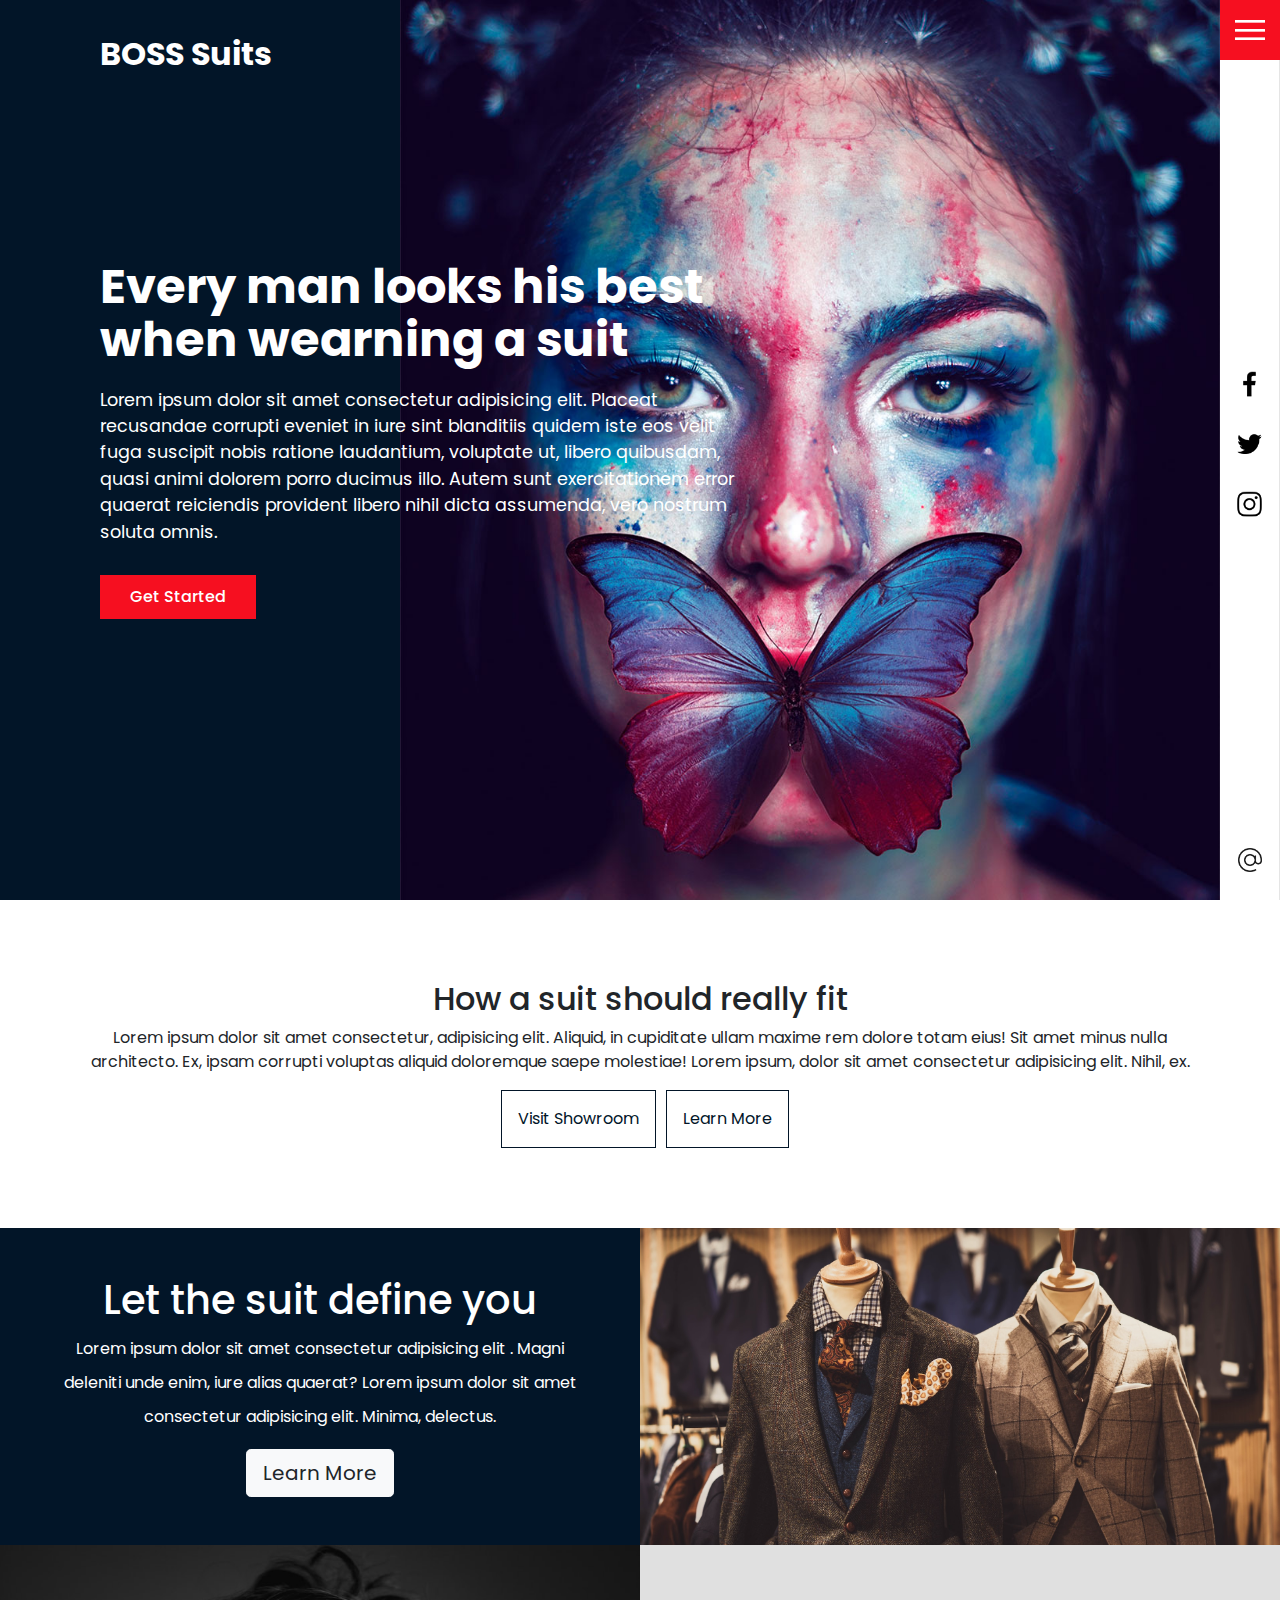
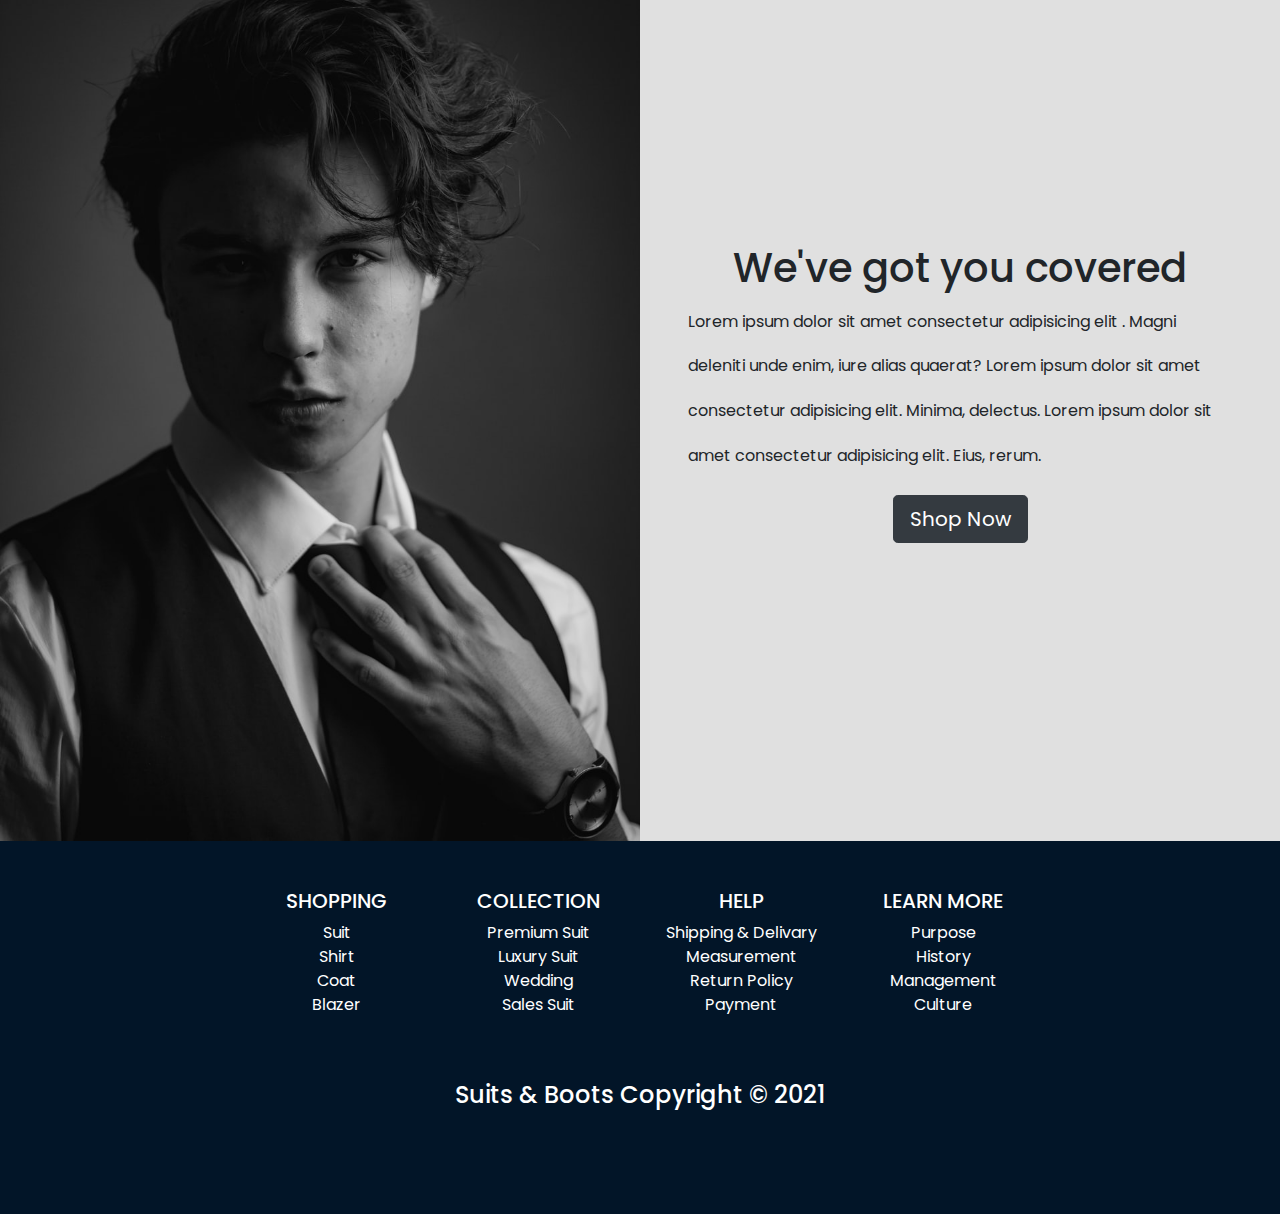
<file: index.html>
<!DOCTYPE html>
<html lang="en">
<head>
    <meta charset="UTF-8">
    <meta name="viewport" content="width=device-width, initial-scale=1.0">
    <title>Home</title>
    <link rel="stylesheet" href="bootstrap.min.css">
    <link rel="stylesheet" href="awsome/css/all.css">
    <link rel="stylesheet" href="style.css">
</head>
<body>
    <!-- Landing Page -->
    <section class="section">
        <div class="logo"> BOSS Suits </div>
        <img src="images/bg.jpg" alt="" class="bg"/>
        <div class="content">
            <h2>Every man looks his best<br> when wearning a suit</h2>
            <p>Lorem ipsum dolor sit amet consectetur adipisicing elit. Placeat recusandae corrupti eveniet in iure 
                sint blanditiis quidem iste eos velit fuga suscipit nobis ratione laudantium, voluptate ut, libero 
                quibusdam, quasi animi dolorem porro ducimus illo.
                Autem sunt exercitationem error quaerat reiciendis 
                provident libero nihil dicta assumenda, vero nostrum soluta omnis.
            </p>
            <a href="#"> Get Started</a>
        </div>
    </section>

    <!-- Fit section-->
    <section class="fit">
        <h2> How a suit should really fit</h2>
        <p>Lorem ipsum dolor sit amet consectetur, adipisicing elit. Aliquid, in cupiditate 
            ullam maxime rem dolore totam eius! Sit amet minus nulla architecto. Ex, ipsam 
            corrupti voluptas aliquid doloremque saepe molestiae!
            Lorem ipsum, dolor sit amet consectetur adipisicing elit. Nihil, ex.
        </p>
        <div class="d-flex justify-content-center">
            <a href="fit-button"> Visit Showroom</a>
            <a href="fit-button"> Learn More </a>
        </div>
    </section>

    <!-- Define Section-->
    <section class="define">
        <div class="row no-gutters">
            <div class="col-lg-6 d-flex define-text flex-column align-items-center justify-content-center p-5">
                <h1 class="text-center"> Let the suit define you</h1>
                <p class="text-center"> 
                    Lorem ipsum dolor sit amet consectetur adipisicing elit
                    . Magni deleniti unde enim, iure alias quaerat?
                    Lorem ipsum dolor sit amet consectetur adipisicing 
                    elit. Minima, delectus.
                </p>
                <button class="btn btn-light btn-lg"> Learn More</button>
            </div>
            <div class="define-img  col-lg-6"></div>
            

            <div class="col-lg-6">
                <img src="./images/suit2.jpeg"  class="img-fluid" alt="Suit"/>
            </div>
            <div class="col-lg-6 d-flex define-text2 flex-column align-items-center justify-content-center p-5">
                <h1> We've got you covered</h1>
                <p> 
                    Lorem ipsum dolor sit amet consectetur adipisicing elit
                    . Magni deleniti unde enim, iure alias quaerat?
                    Lorem ipsum dolor sit amet consectetur adipisicing 
                    elit. Minima, delectus.
                    Lorem ipsum dolor sit amet consectetur 
                    adipisicing elit. Eius, rerum.
                </p>
                <button class="btn btn-dark btn-lg"> Shop Now </button>
            </div>
        </div>
    </section>

    <footer class="dark text-center text-white p-5">
        <div class="row justify-content-center">
            <div class=" col-lg-2 col-md-3 ">
                <h5> Shopping</h5>
                <ul>
                    <li><a href=""> Suit</a></li>
                    <li><a href=""> Shirt</a></li>
                    <li><a href=""> Coat</a></li>
                    <li><a href=""> Blazer</a></li>
                </ul>
            </div>
            <div class="col-lg-2 col-md-3 ">
                <h5> Collection </h5>
                <ul>
                    <li><a href=""> Premium Suit</a></li>
                    <li><a href=""> Luxury Suit</a></li>
                    <li><a href=""> Wedding</a></li>
                    <li><a href=""> Sales Suit</a></li>
                </ul>
            </div>

            <div class=" col-lg-2 col-md-3 ">
                <h5> Help </h5>
                <ul>
                    <li><a href=""> Shipping & Delivary </a></li>
                    <li><a href=""> Measurement </a></li>
                    <li><a href=""> Return Policy </a></li>
                    <li><a href=""> Payment </a></li>
                </ul>
            </div>

            <div class="col-lg-2  col-md-3">
                <h5> Learn more </h5>
                <ul>
                    <li><a href=""> Purpose </a></li>
                    <li><a href=""> History </a></li>
                    <li><a href=""> Management </a></li>
                    <li><a href=""> Culture </a></li>
                </ul>
            </div>
        </div>
        <h4 class="py-5"> Suits & Boots Copyright &copy; 2021</h4>
    </footer>

    <div class="menuToggle" onclick="toggleMenu();"></div>
    <div class="navigation">
        <ul>
            <li><a href="index.html"> Home </a></li>
            <li><a href="about.html"> About </a></li>
            <li><a href="product.html"> Products </a></li>
        </ul>
        <div class="socialBar">
            <ul>
                <li><a href="#"> <img src="images/facebook.png" alt=""></a></li>
                <li><a href="#"> <img src="images/twitter.png" alt=""></a></li>
                <li><a href="#"> <img src="images/instagram.png" alt=""></a></li>
            </ul>
            <a href="#" class="emailBx"> <img src="images/email.png" alt=""></a>
        </div>
    </div>
    
    <script  src="script.js"></script>
    </body>
    
</body>
</html>
</file>
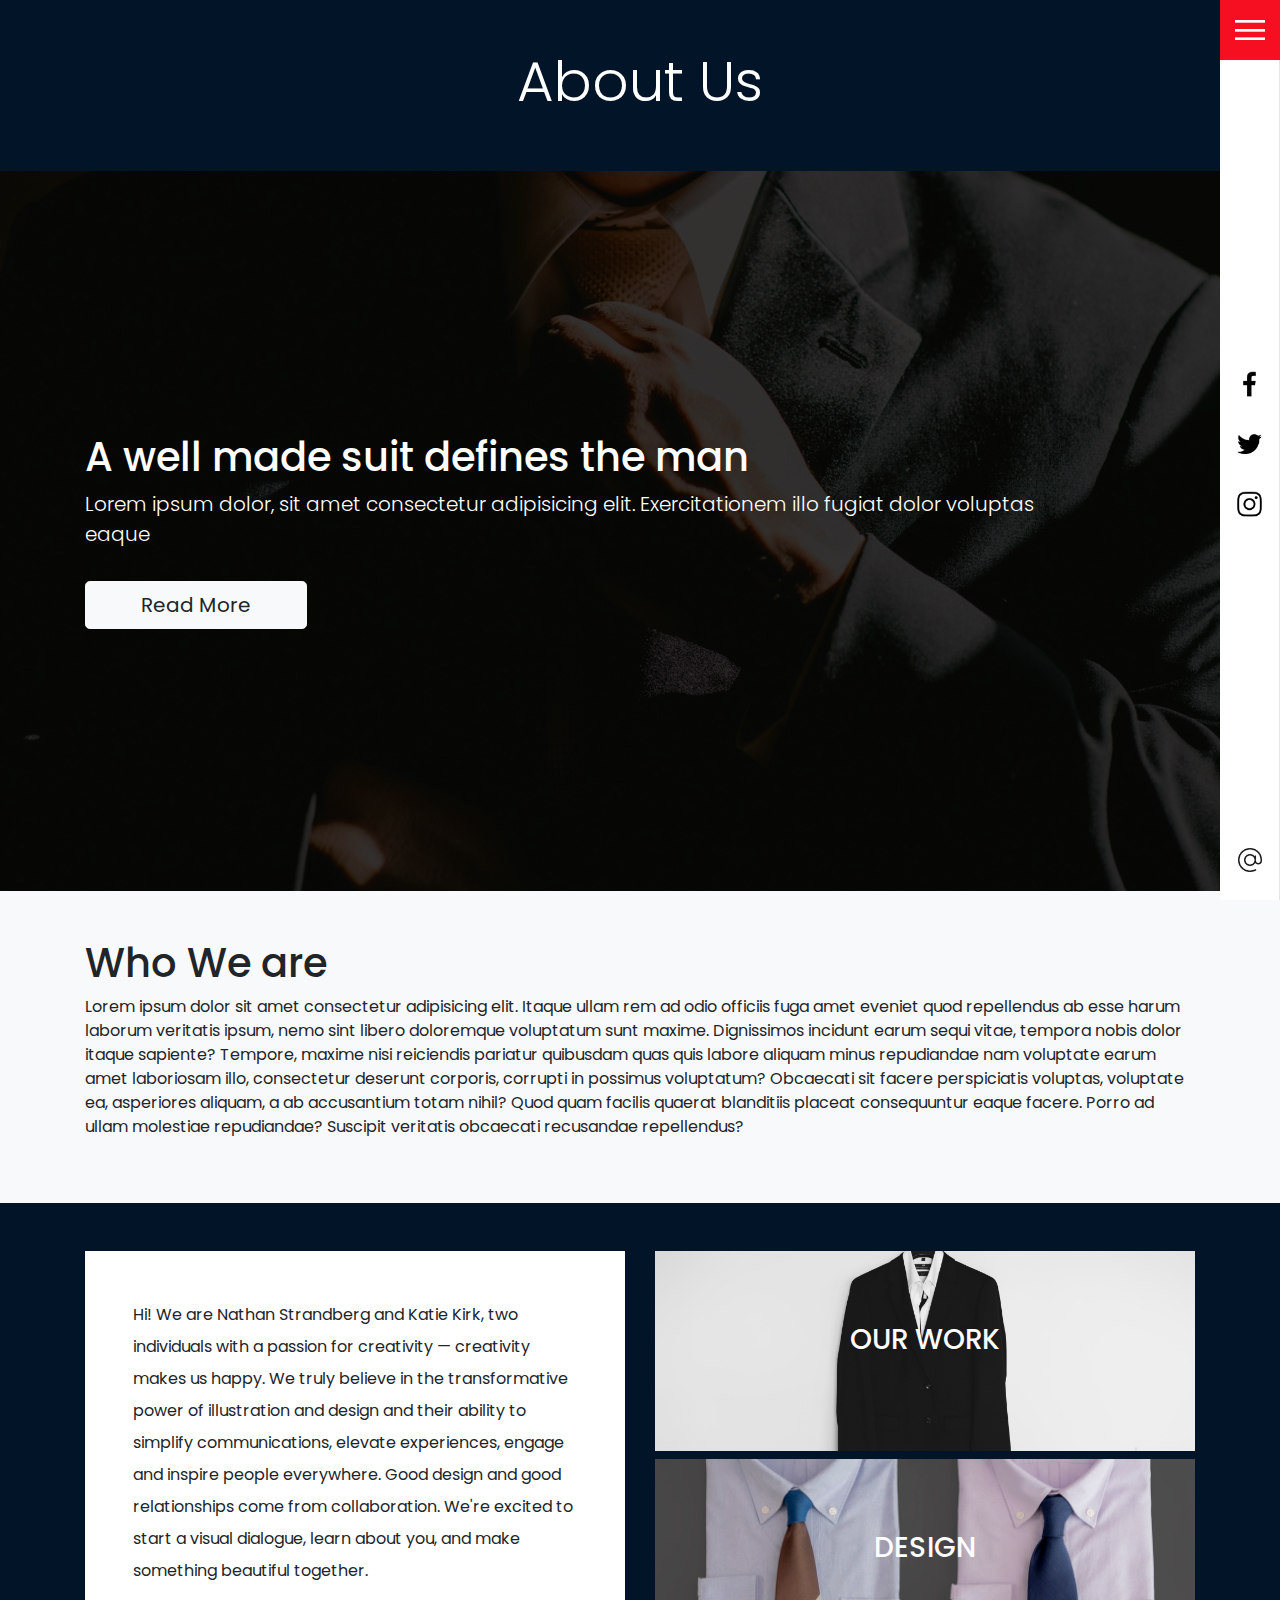
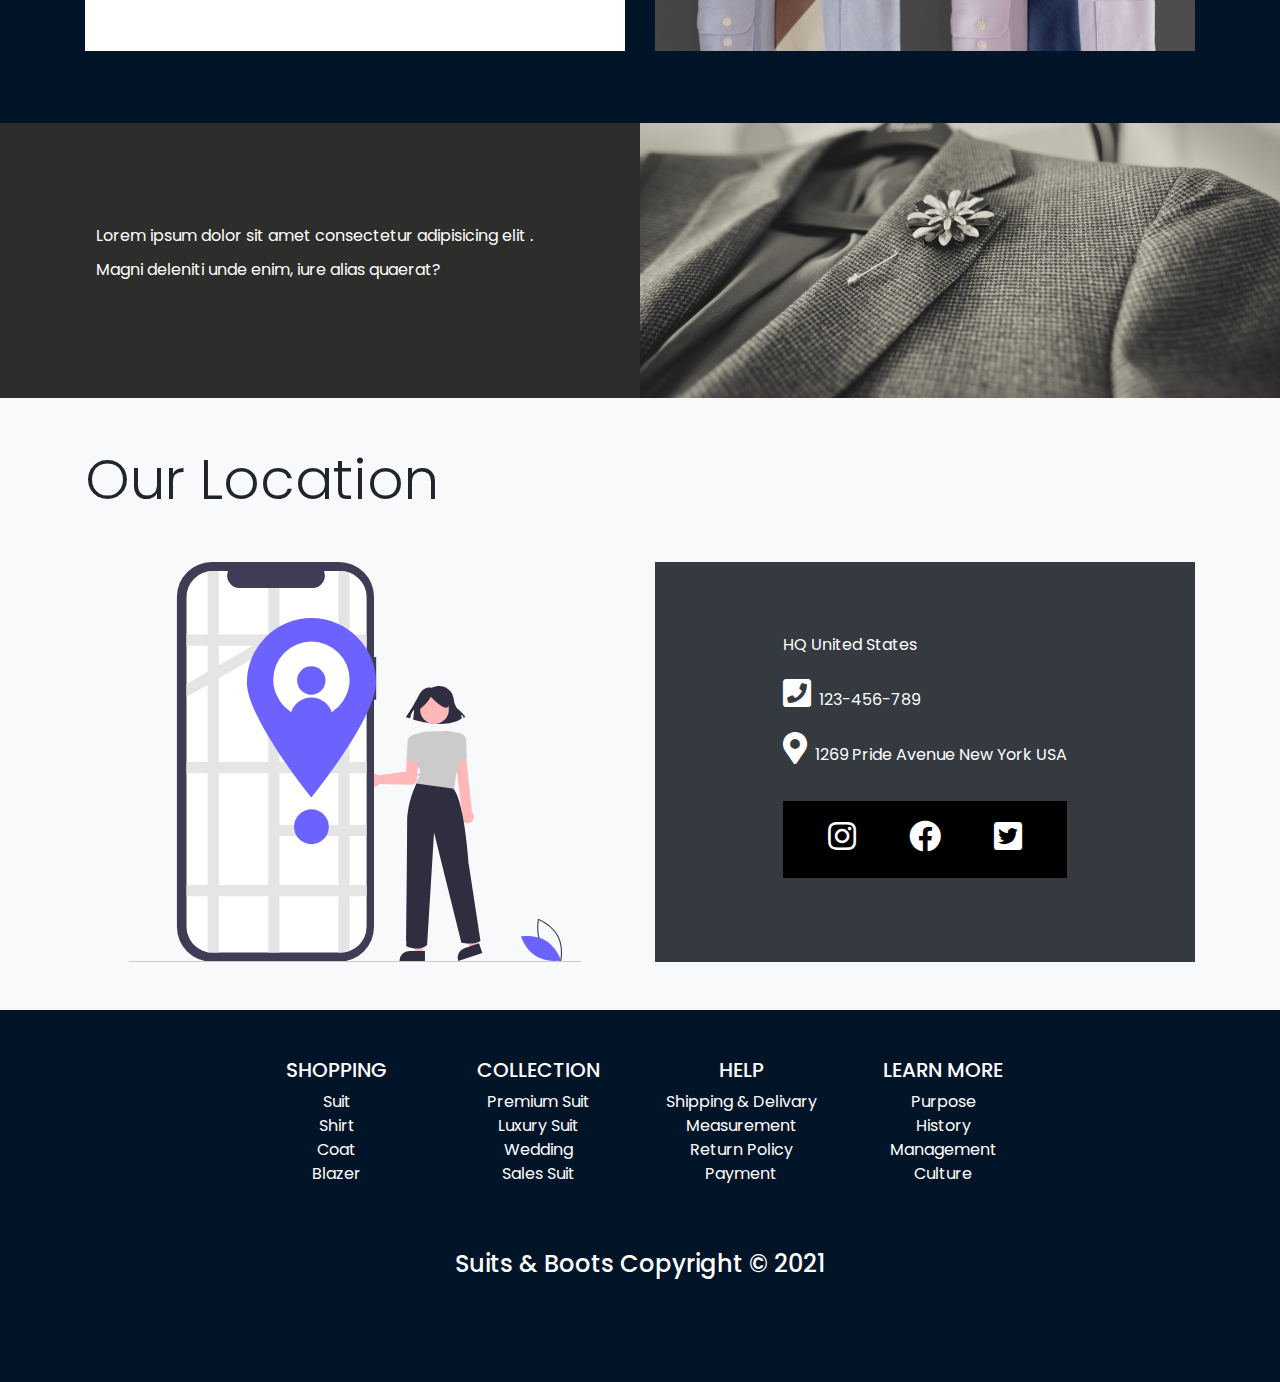
<file: about.html>
<!DOCTYPE html>
<html lang="en">
<head>
    <meta charset="UTF-8">
    <meta name="viewport" content="width=device-width, initial-scale=1.0">
    <link rel="stylesheet" href="bootstrap.min.css">
    <link rel="stylesheet" href="style.css">
    <link rel="stylesheet" href="awsome/css/all.css">
    <title>About </title>
</head>
<body>
    <!--  Heading -->
    <section id="heading">
        <div class="p-5 text-white text-center">
            <h1 class="display-4"> About Us</h1>
        </div>
    </section>


    <!-- Landing -->
    <section id="contact-landing">
        <div class="overlay">
            <div class="inner-overlay">
                <div class="container">
                    <h1 class="adjust-width"> A well made suit defines the man</h1>
                    <p class="lead adjust-width"> 
                        Lorem ipsum dolor, sit amet consectetur adipisicing elit. 
                        Exercitationem illo fugiat dolor voluptas eaque 
                    </p>
                    <button class="btn btn-light   btn-lg mt-3">Read More</button>
                </div>
            </div>
        </div>
    </section>

    <!-- About-->
    <section id="about" class="py-5 bg-light">
        <div class="container">
            <h1>Who We are</h1>
            <p>Lorem ipsum dolor sit amet consectetur adipisicing elit. Itaque ullam rem ad odio officiis fuga amet eveniet quod 
                repellendus ab esse harum laborum veritatis ipsum, nemo sint libero doloremque voluptatum sunt maxime. Dignissimos 
                incidunt earum sequi vitae, tempora nobis dolor itaque sapiente? Tempore, maxime nisi reiciendis pariatur quibusdam 
                quas quis labore aliquam minus repudiandae nam voluptate earum amet laboriosam illo, consectetur deserunt corporis, 
                corrupti in possimus voluptatum? Obcaecati sit facere perspiciatis voluptas, voluptate ea, asperiores aliquam, a ab 
                accusantium totam nihil? Quod quam facilis quaerat blanditiis placeat 
                consequuntur eaque facere. Porro ad ullam molestiae repudiandae? Suscipit veritatis obcaecati recusandae repellendus?
            </p>
        </div>
    </section>

    <!-- Information -->
    <section id="information" class="py-5">
        <div class="container">
            <div class="row">
                <div class="col-height col-lg-6 mb-4">
                    <div class="new-card  line-height p-5">
                        <p>Hi! We are Nathan Strandberg and Katie Kirk, two individuals with a passion for creativity — 
                            creativity makes us happy. We truly believe in the transformative power of illustration and 
                            design and their ability to simplify communications, elevate experiences, engage and inspire 
                            people everywhere. Good design and good relationships come from collaboration. 
                            We're excited to start a visual dialogue, learn about you, and make something beautiful together.
                        </p>
                    </div>
                </div>
                <div class="col-lg-6 mb-4">
                    <div class="shirt">
                        <div class="py-4">
                            <div class="inner-overlay py-5">
                                <h3> OUR WORK</h3>
                            </div>
                        </div>
                    </div>

                    <div class="shirt2 mt-2">
                        <div class="py-4">
                            <div class="inner-overlay py-5">
                                <h3> DESIGN </h3>
                            </div>
                        </div>
                    </div>
                    
                </div>
            </div>
        </div>
    </section>

    <!-- Define Section-->
    <section class="define">
        <div class="row no-gutters">
            <div class="col-lg-6 grey p-5">
               <div class="p-5">
                    <p> 
                        Lorem ipsum dolor sit amet consectetur adipisicing elit
                        . Magni deleniti unde enim, iure alias quaerat?
                    </p>
               </div>
            </div>
            <div class="define-img2  col-lg-6"></div>
    </section>


    <!-- Location section -->
    <section id="location" class="bg-light">
        <div class="container py-5">
            <p class="display-4"> 
                Our Location
            </p>
            <div class="row mt-5">
                <div class="col-lg-6">
                    <img src="images/location.svg" width="100%" height="400px" alt="" class="">
                </div>
                <div class="col-lg-6">
                    <div class="inner-overlay bg-dark">
                        <div class="contact line-height p-3">
                            <p>HQ United States</p>
                            <p> <i class="fas fa-phone-square mr-2 fa-2x"></i>123-456-789</p>
                            <p> <i class="fas fa-map-marker-alt mr-2 fa-2x"></i>1269  Pride Avenue New York USA</p>
                            <ul class="contact-icon">
                                <li><a href=""> <i class="fab fa-instagram fa-2x"></i> </a></li>
                                <li><a href=""><i class="fab fa-facebook fa-2x"></i> </a></li>
                                <li><a href=""> <i class="fab fa-twitter-square fa-2x"></i></a></li>
                            </ul>
                        </div>
                    </div>
                </div>
            </div>
                
        </div>
    </section>

    <!-- Footer -->
    <footer class="dark text-center text-white p-5">
        <div class="row justify-content-center">
            <div class=" col-lg-2 col-md-3 ">
                <h5> Shopping</h5>
                <ul>
                    <li><a href=""> Suit</a></li>
                    <li><a href=""> Shirt</a></li>
                    <li><a href=""> Coat</a></li>
                    <li><a href=""> Blazer</a></li>
                </ul>
            </div>
            <div class="col-lg-2 col-md-3 ">
                <h5> Collection </h5>
                <ul>
                    <li><a href=""> Premium Suit</a></li>
                    <li><a href=""> Luxury Suit</a></li>
                    <li><a href=""> Wedding</a></li>
                    <li><a href=""> Sales Suit</a></li>
                </ul>
            </div>

            <div class=" col-lg-2 col-md-3 ">
                <h5> Help </h5>
                <ul>
                    <li><a href=""> Shipping & Delivary </a></li>
                    <li><a href=""> Measurement </a></li>
                    <li><a href=""> Return Policy </a></li>
                    <li><a href=""> Payment </a></li>
                </ul>
            </div>

            <div class="col-lg-2  col-md-3">
                <h5> Learn more </h5>
                <ul>
                    <li><a href=""> Purpose </a></li>
                    <li><a href=""> History </a></li>
                    <li><a href=""> Management </a></li>
                    <li><a href=""> Culture </a></li>
                </ul>
            </div>
        </div>
        <h4 class="py-5"> Suits & Boots Copyright &copy; 2021</h4>
    </footer>


    <!-- Navigation -->
    <div class="menuToggle" onclick="toggleMenu();"></div>
    <div class="navigation">
        <ul>
            <li><a href="index.html"> Home </a></li>
            <li><a href="about.html"> About </a></li>
            <li><a href="product.html"> Products </a></li>
        </ul>
        <div class="socialBar">
            <ul>
                <li><a href="#"> <img src="images/facebook.png" alt=""></a></li>
                <li><a href="#"> <img src="images/twitter.png" alt=""></a></li>
                <li><a href="#"> <img src="images/instagram.png" alt=""></a></li>
            </ul>
            <a href="#" class="emailBx"> <img src="images/email.png" alt=""></a>
        </div>
    </div>

    
    <script  src="script.js"></script>
</body>
</html>
</file>
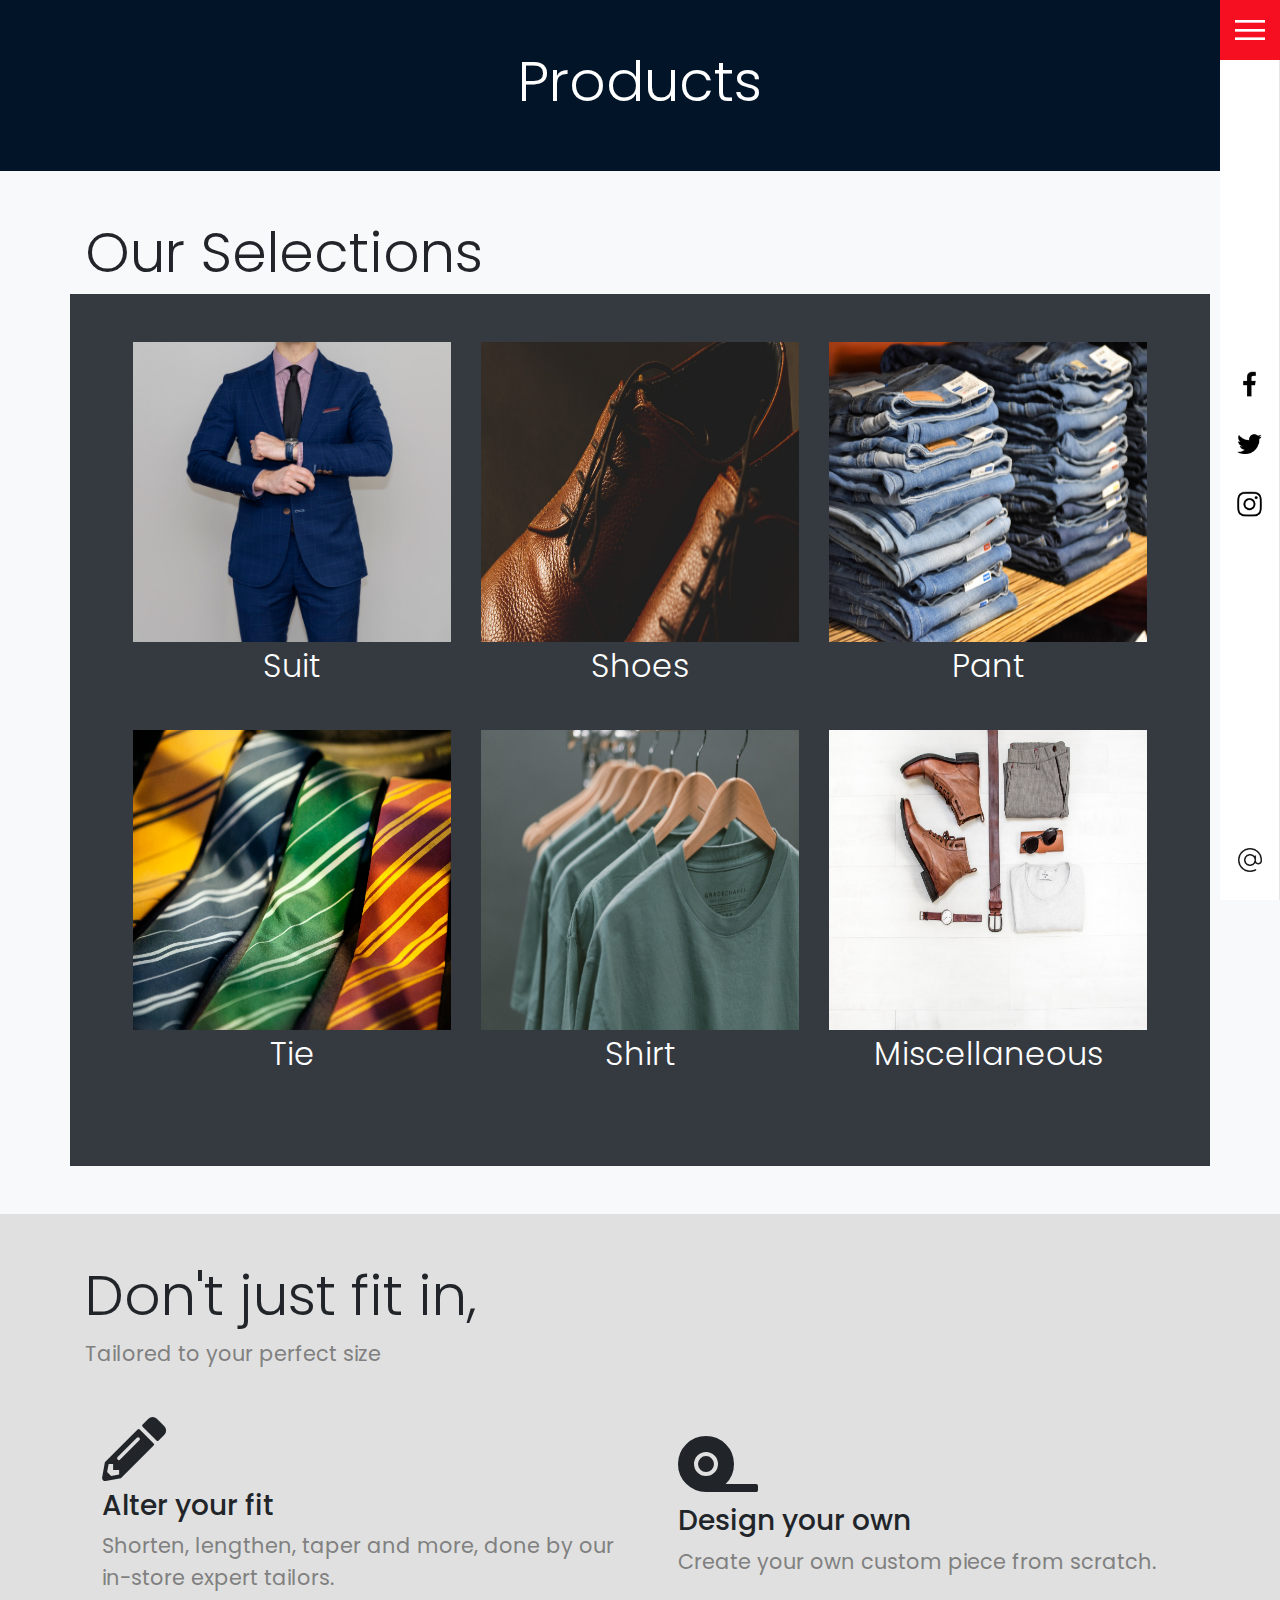
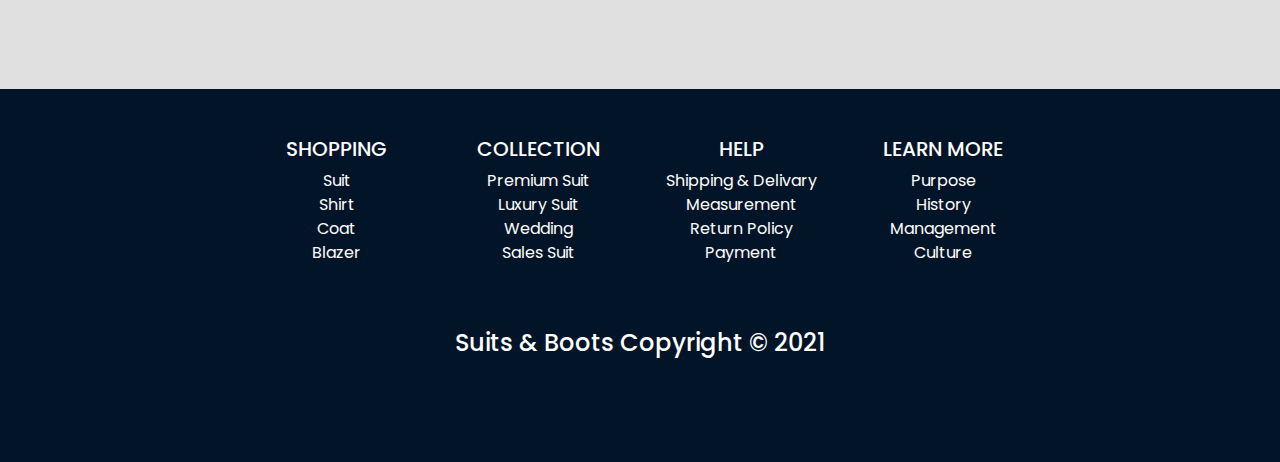
<file: product.html>
<!DOCTYPE html>
<html lang="en">
<head>
    <meta charset="UTF-8">
    <meta name="viewport" content="width=device-width, initial-scale=1.0">
    <title>Product</title>
    <link rel="stylesheet" href="bootstrap.min.css">
    <link rel="stylesheet" href="awsome/css/all.css">
    <link rel="stylesheet" href="style.css">
</head>
<body>
    <!--  Heading -->
    <section id="heading">
        <div class="p-5 text-white text-center">
            <h1 class="display-4"> Products </h1>
        </div>
    </section>

    <!-- Category -->
    <section id="category" class="py-5 bg-light">
        <div class="container">
            <h1 class="display-4"> Our Selections</h1>
            <div class="row justify-content-around p-5 bg-dark">
                <div class="col-md-4  product-img mb-4"> 
                    <img src="images/suit-img.jpeg" class="img-fluid" alt="">
                    <p class="lead"> Suit</p>
                </div>  
                
                <div class="col-md-4  product-img mb-4"> 
                    <img src="images/shoes-img.jpeg" class="img-fluid" alt="">
                    <p class="lead"> Shoes </p>
                </div> 

                <div class="col-md-4  product-img mb-4"> 
                    <img src="images/pant-img.jpeg" class="img-fluid" alt="">
                    <p class="lead"> Pant </p>
                </div> 

                <div class="col-md-4  product-img mb-4"> 
                    <img src="images/tie-img.jpeg" class="img-fluid" alt="">
                    <p class="lead"> Tie</p>
                </div>  
                
                <div class="col-md-4  product-img mb-4"> 
                    <img src="images/shirt-img.jpeg" class="img-fluid" alt="">
                    <p class="lead"> Shirt </p>
                </div> 

                <div class="col-md-4  product-img mb-4"> 
                    <img src="images/miscellaneous-img.jpeg" class="img-fluid" alt="">
                    <p class="lead"> Miscellaneous </p>
                </div> 

            </div>
        </div>
    </section>

    <!-- Fit slogan-->
    <section id="slogan" class="py-5">
        <div class="container">
            <div class="inner-slogan">
                <h4 class="display-4"> Don't just fit in,</h4>
                <p> Tailored to your perfect size</p>
                <div class="row p-3">
                    <div class="inner-slogan-flex p-3 col-sm-6">
                        <div class="">
                            <i class="fas fa-pencil-alt fa-4x mb-2"></i>
                            <h3> Alter your fit</h3>
                            <p>Shorten, lengthen, taper and more, done
                                by our in-store expert tailors.
                            </p>
                        </div>
                    </div>
                    <div class="inner-slogan-flex p-3 col-sm-6">
                        <div class="">
                            <i class="fas fa-tape fa-4x mb-2"></i>
                            <h3> Design your own</h3>
                            <p>
                                Create your own custom piece from scratch.
                            </p>
                        </div>
                    </div>
                </div>
            </div>
        </div>
    </section>

    <!-- Footer -->
    <footer class="dark text-center text-white p-5">
        <div class="row justify-content-center">
            <div class=" col-lg-2 col-md-3 ">
                <h5> Shopping</h5>
                <ul>
                    <li><a href=""> Suit</a></li>
                    <li><a href=""> Shirt</a></li>
                    <li><a href=""> Coat</a></li>
                    <li><a href=""> Blazer</a></li>
                </ul>
            </div>
            <div class="col-lg-2 col-md-3 ">
                <h5> Collection </h5>
                <ul>
                    <li><a href=""> Premium Suit</a></li>
                    <li><a href=""> Luxury Suit</a></li>
                    <li><a href=""> Wedding</a></li>
                    <li><a href=""> Sales Suit</a></li>
                </ul>
            </div>

            <div class=" col-lg-2 col-md-3 ">
                <h5> Help </h5>
                <ul>
                    <li><a href=""> Shipping & Delivary </a></li>
                    <li><a href=""> Measurement </a></li>
                    <li><a href=""> Return Policy </a></li>
                    <li><a href=""> Payment </a></li>
                </ul>
            </div>

            <div class="col-lg-2  col-md-3">
                <h5> Learn more </h5>
                <ul>
                    <li><a href=""> Purpose </a></li>
                    <li><a href=""> History </a></li>
                    <li><a href=""> Management </a></li>
                    <li><a href=""> Culture </a></li>
                </ul>
            </div>
        </div>
        <h4 class="py-5"> Suits & Boots Copyright &copy; 2021</h4>
    </footer>
    <!-- Navigation -->
    <div class="menuToggle" onclick="toggleMenu();"></div>
    <div class="navigation">
        <ul>
            <li><a href="index.html"> Home </a></li>
            <li><a href="about.html"> About </a></li>
            <li><a href="product.html"> Products </a></li>
        </ul>
        <div class="socialBar">
            <ul>
                <li><a href="#"> <img src="images/facebook.png" alt=""></a></li>
                <li><a href="#"> <img src="images/twitter.png" alt=""></a></li>
                <li><a href="#"> <img src="images/instagram.png" alt=""></a></li>
            </ul>
            <a href="#" class="emailBx"> <img src="images/email.png" alt=""></a>
        </div>
    </div>

    <script  src="script.js"></script>
</body>
</html>
</file>
<file: style.css>
@import url("https://fonts.googleapis.com/css?family=Poppins:200,300,400,500,600,700,800,900&display=swap");
@import url("https://fonts.googleapis.com/css2?family=Pacifico&display=swap");

* {
  margin: 0;
  padding: 0;
  box-sizing: border-box;
  font-family: "Poppins", sans-serif;
}

body {
  background-color: #021528;
}

.section {
  position: relative;
  padding: 100px;
  display: flex;
  justify-content: flex-start;
  align-items: center;
  min-height: 100vh;
}

#category p {
  text-align: center;
  color: #fff;
  font-size: 2rem !important;
}
.product-img img {
  height: 300px;
  width: 100%;
}
.section .logo {
  position: absolute;
  top: 30px;
  color: #fff;
  font-weight: 700;
  font-size: 2em;
  z-index: 100;
  cursor: pointer;
}

.section .bg {
  position: absolute;
  top: 0;
  right: 60px;
  height: 100%;
}

.section .content {
  position: relative;
  max-width: 650px;
  z-index: 1;
}

.section .content h2 {
  color: #fff;
  font-size: 3em;
  font-weight: 700;
  line-height: 1.1em;
}

.section .content p {
  color: #fff;
  font-size: 1.1em;
  margin: 20px 0 10px;
}

.section .content a {
  color: #fff;
  background: #f60f20;
  font-size: 1em;
  margin: 20px 0;
  font-weight: 500;
  padding: 10px 30px;
  display: inline-block;
  text-decoration: none;
}

.copyrightText {
  position: absolute;
  bottom: 20px;
  font-size: 1.1em;
  color: #fff;
  margin: 20px 0 10px;
}

.menuToggle {
  position: fixed;
  top: 0;
  right: 0;
  width: 60px;
  height: 60px;
  background: #f60f20 url("images/menu.png");
  background-repeat: no-repeat;
  background-position: center;
  background-size: 30px;
  cursor: pointer;
  z-index: 1000;
}

.menuToggle.active {
  background: #f60f20 url("images/close.png");
  background-repeat: no-repeat;
  background-position: center;
  background-size: 30px;
}

.navigation {
  position: fixed;
  top: 0;
  left: calc(100% - 60px);
  width: 100%;
  height: 100%;
  background: #fff;
  z-index: 999;
  display: flex;
  justify-content: center;
  align-items: center;
  transition: 0.2s;
}

.navigation.active {
  left: 0;
}

.navigation ul {
  position: relative;
}

.navigation ul li {
  position: relative;
  list-style: none;
  text-align: center;
}

.navigation ul li a {
  font-size: 2.5em;
  color: #111;
  text-decoration: none;
  font-weight: 300;
}

.navigation ul li a:hover {
  color: #f60f20;
}

.socialBar {
  position: absolute;
  top: 0;
  left: 0;
  width: 60px;
  height: 100%;
  border-right: 1px solid rgba(0, 0, 0, 0.1);
  display: flex;
  justify-content: center;
  align-items: center;
}

.socialBar ul {
  position: relative;
}

.socialBar ul li {
  position: relative;
  list-style: none;
}

.socialBar ul li a {
  position: relative;
  display: inline-block;
  transform: scale(0.6);
}

.socialBar .emailBx {
  position: absolute;
  bottom: 20px;
  transform: scale(0.6);
}

.define {
  background-color: #fff;
  line-height: 2.1rem;
  padding: 0;
}

.define-text {
  color: #fff;
  background-color: #021528;
}

.define-text2 {
  background-color: #e0e0e0;
  text-align: left !important;
  line-height: 2.8rem !important;
}

.define-img {
  background-image: url("./images/suit.jpeg");
  background-size: cover;
  background-position: center;
  min-height: 200px;
}

.define-img2 {
  background-image: url("./images/grey-suit.jpeg");
  background-size: cover;
  background-position: center;
}

.shirt {
  background-image: url("./images/shirt.jpeg");
  background-size: cover;
  background-position: center;
  height: 50%;
}

.shirt2 {
  background-image: url("./images/shirt2.jpeg");
  background-size: cover;
  background-position: center;
  height: 48%;
}

.col-height {
  max-height: 500px;
}
.inner-overlay {
  color: #fff;
  width: 100%;
  height: 100%;
  display: flex;
  justify-content: center;
  align-items: center;
}

.contact-icon {
  list-style: none;
  display: flex;
  justify-content: space-around;
  margin-top: 30px;
  background-color: black;
  padding: 1.2rem;
}

.contact-icon li a {
  color: #fff;
}

.fit {
  background-color: #fff;
  text-align: center;
  padding: 5rem;
}

.fit a {
  border: 1px solid #021528;
  padding: 1rem;
  color: #021528;
  margin-left: 10px;
  text-decoration: none;
  transition: 0.4s;
}

.fit a:hover {
  background-color: #021528;
  color: #fff;
}

.dark {
  background-color: #021528;
}

.grey {
  background-color: #2d2e2c;
  color: #fff;
}
.contact-height {
  min-height: 150px;
}

footer h5 {
  text-transform: uppercase;
}

footer ul li a {
  text-decoration: none;
  color: #fff;
}

footer ul li {
  list-style: none;
}
.line-height {
  line-height: 2;
}

.adjust-width {
  width: 90%;
}

.letter {
  color: #021528 !important;
  font-size: 5rem !important;
  font-weight: bolder !important;
  font-family: "Pacifico", cursive;
}

#contact-landing {
  position: relative;
  min-height: 80vh;
  background-image: url("images/suit-dark.jpeg");
  background-position: center;
  background-size: cover;
  background-attachment: fixed;
  background-repeat: no-repeat;
}
#contact-landing button {
  width: 20%;
}
.overlay {
  position: absolute;
  top: 0;
  left: 0;
  width: 100%;
  height: 100%;
  background-color: rgba(0, 0, 0, 0.8);
}

.new-card {
  background-color: rgb(255, 255, 255);
}

#slogan {
  background-color: #e0e0e0;
}
.inner-slogan {
  text-align: left;
}

.inner-slogan p {
  font-size: 1.3rem;
  color: grey;
}

.inner-slogan-flex {
  display: flex;
  flex-direction: column;
  align-items: center;
  justify-content: center;
}

@media (max-width: 767px) {
  .section {
    padding: 100px 40px;
  }
  .adjust-width {
    width: 100%;
    text-align: center;
  }

  #contact-landing button {
    width: 100%;
  }
  .section .content h2 {
    font-size: 2.5em;
  }

  .navigation {
    left: 100%;
  }
  .section .bg {
    position: absolute;
    top: 0;
    right: 0;
    height: 100%;
    width: 100%;
    object-fit: cover;
    opacity: 0.5;
  }
  .section .logo {
    top: 50px;
    font-size: 1.5em;
  }

  .navigation ul li a {
    font-size: 2em;
  }
}

@media (max-width: 481px) {
  .section .content h2 {
    text-align: center;
    font-size: 1.8rem;
  }
  .content p {
    display: none;
  }
  .section .content a {
    display: block;
    text-align: center;
  }
  .fit {
    padding: 2rem 1rem;
  }
  .define-text2 p,
  .define-text2 h1 {
    text-align: center;
  }

  #about .container h1 {
    text-align: center !important;
  }
  #about .container p {
    text-align: center;
  }
  .line-height {
    line-height: 1;
    text-align: center;
  }
  .p-5 {
    padding: 1rem !important;
  }
  .p-5 p {
    text-align: center;
  }
  #location .display-4,
  #category .display-4,
  #slogan .display-4 {
    text-align: center !important;
    font-size: 2.5rem !important;
  }
}
</file>
